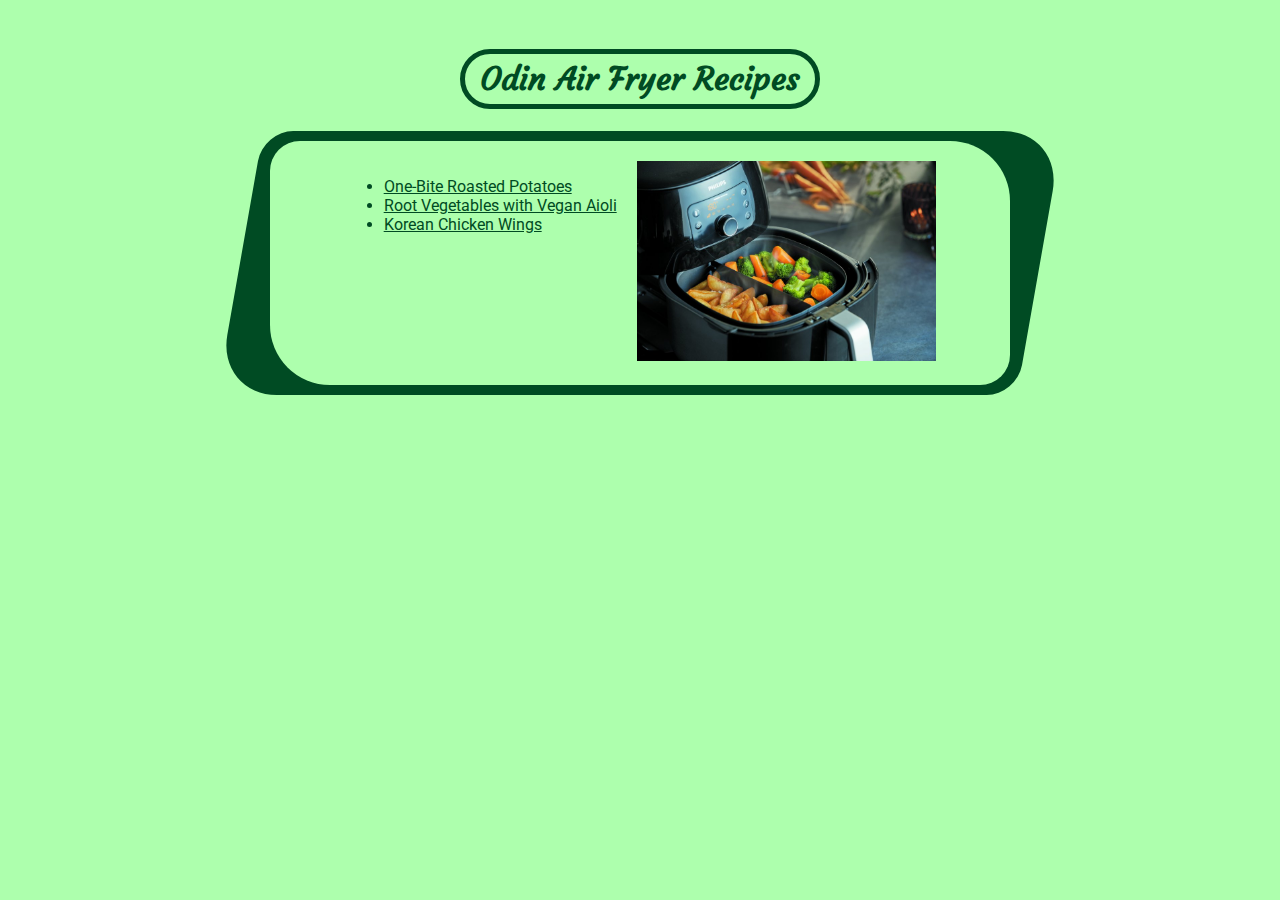
<file: index.html>
<!DOCTYPE html>
<html lang="en">
<head>
    <title>Odin Air Fryer Recipes</title>
    <meta charset="UTF-8"/>
    <link href="stylesheets/style.css" rel="stylesheet" type="text/css">
    <link rel="preconnect" href="https://fonts.googleapis.com">
    <link rel="preconnect" href="https://fonts.gstatic.com" crossorigin>
    <link href="https://fonts.googleapis.com/css2?family=Courgette&family=Roboto:wght@300&display=swap" rel="stylesheet">
</head>
<body>
    <div class="title">
        <h1>Odin Air Fryer Recipes</h1>
    </div>  
    <div class="sign">    
        <div class="fluff">
            <div id="content">
                <div id=image>
                    <img src="img/airfryer.jpg" alt="airfryer with finished meal inside" height="200px">
                </div>
                <div id="description">
                    <ul>
                        <li><a href="recipes/roasted-potatoes.html">One-Bite Roasted Potatoes</a></li>
                        <li><a href="recipes/root-vegetables.html">Root Vegetables with Vegan Aioli</a></li>
                        <li><a href="recipes/Korean Chicken Wings.html">Korean Chicken Wings</a></li>
                    </ul>
                </div>
            </div>    
        </div>
    </div>
</body>
</html>
</file>
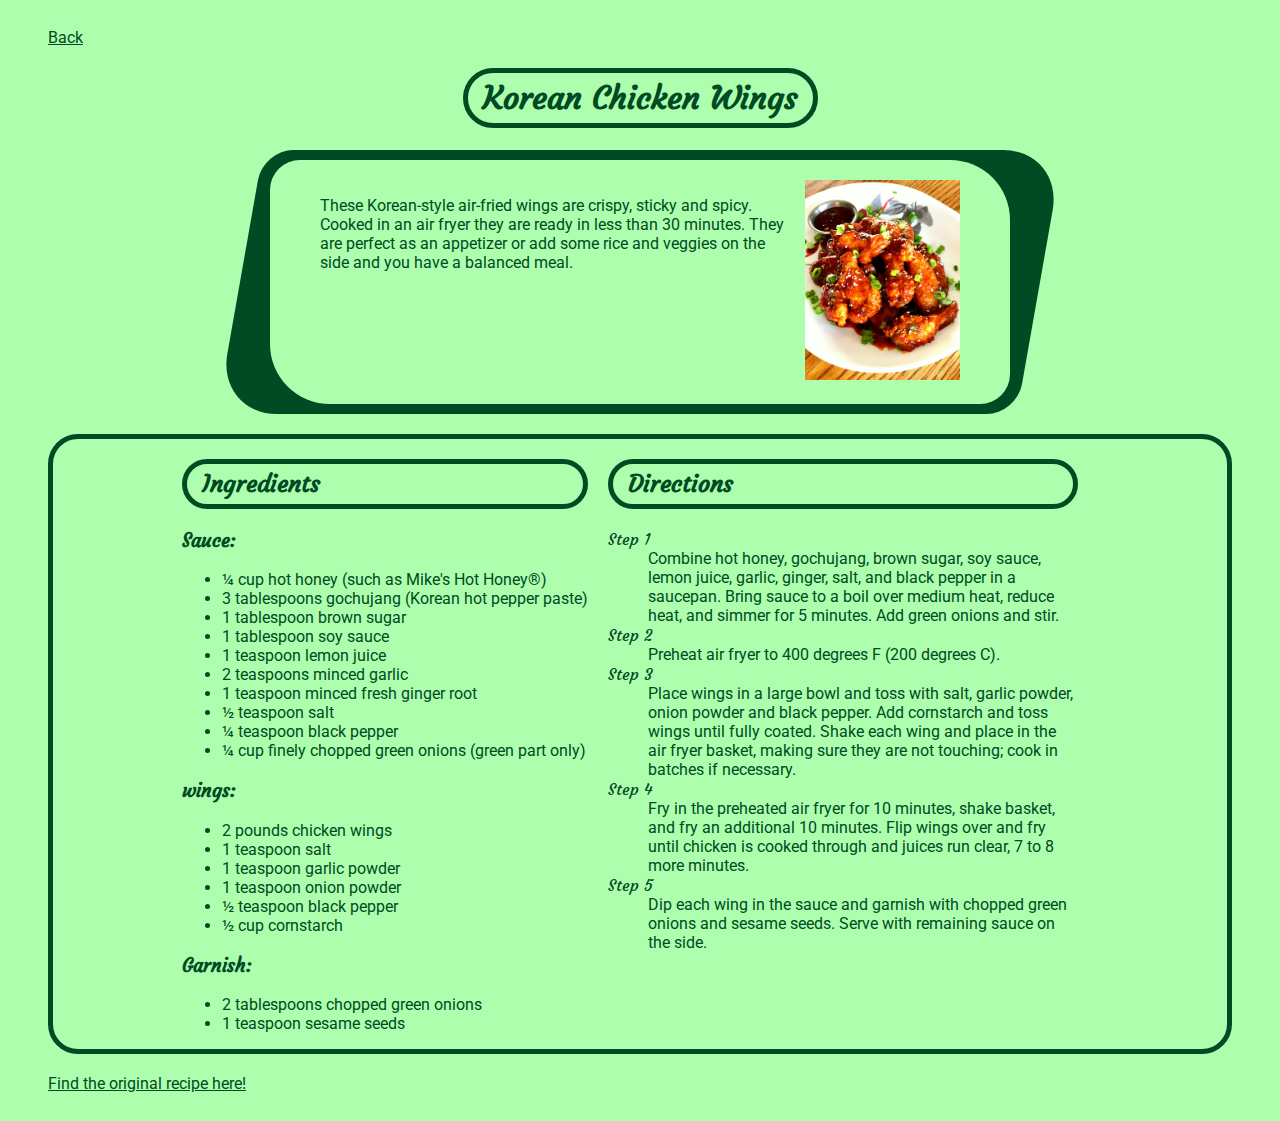
<file: recipes/Korean Chicken Wings.html>
<!DOCTYPE html>
<html lang="en">
<head>
    <title>Korean Chicken Wings</title>
    <meta charset="UTF-8"/>
    <link href="../stylesheets/style.css" rel="stylesheet" type="text/css">
    <link rel="preconnect" href="https://fonts.googleapis.com">
    <link rel="preconnect" href="https://fonts.gstatic.com" crossorigin>
    <link href="https://fonts.googleapis.com/css2?family=Courgette&family=Roboto:wght@300&display=swap" rel="stylesheet">
</head>
<body>
    <a href="https://runa-girl.github.io/odin-recipes/index.html">Back</a>
    <div class="title">
        <h1>Korean Chicken Wings</h1>
    </div>
    <div class="sign">    
        <div class="fluff">
            <div id="content">
                <div id=image>
                    <img src="img/Korean-chicken.jpeg" alt="airfryer with finished meal inside" height="200px">
                </div>
                <div id="description">
                    <p>These Korean-style air-fried wings are crispy, sticky and spicy. 
                        Cooked in an air fryer they are ready in less than 30 minutes. 
                        They are perfect as an appetizer or add some rice and veggies on the side 
                        and you have a balanced meal.</p>
                </div>
            </div>    
        </div>
    </div>
    <div class="recipe">
        <div class="Ingredients">
            <h2>Ingredients</h2>
            <h3>Sauce:</h3>
            <ul>
                <li>¼ cup hot honey (such as Mike's Hot Honey®)</li>
                <li>3 tablespoons gochujang (Korean hot pepper paste)</li>
                <li>1 tablespoon brown sugar</li>
                <li>1 tablespoon soy sauce</li>
                <li>1 teaspoon lemon juice</li>
                <li>2 teaspoons minced garlic</li>
                <li>1 teaspoon minced fresh ginger root</li>
                <li>½ teaspoon salt</li>
                <li>¼ teaspoon black pepper</li>
                <li>¼ cup finely chopped green onions (green part only)</li>
            </ul>
            <h3>wings:</h3>
            <ul>
                <li>2 pounds chicken wings</li>
                <li>1 teaspoon salt</li>
                <li>1 teaspoon garlic powder</li>
                <li>1 teaspoon onion powder</li>
                <li>½ teaspoon black pepper</li>
                <li>½ cup cornstarch</li>
            </ul>
            <h3>Garnish:</h3>
            <ul>
                <li>2 tablespoons chopped green onions</li>
                <li>1 teaspoon sesame seeds</li>
            </ul>
        </div>
        <div class="directions">
            <h2>Directions</h2>
            <dl>
                <dt>Step 1</dt>
                <dd>Combine hot honey, gochujang, brown sugar, soy sauce, lemon juice, garlic, ginger, salt, 
                    and black pepper in a saucepan. Bring sauce to a boil over medium heat, reduce heat, 
                    and simmer for 5 minutes. Add green onions and stir.</dd>
                <dt>Step 2</dt>
                <dd>Preheat air fryer to 400 degrees F (200 degrees C).</dd>
                <dt>Step 3</dt>
                <dd>Place wings in a large bowl and toss with salt, garlic powder, 
                    onion powder and black pepper. Add cornstarch and toss wings until fully coated. 
                    Shake each wing and place in the air fryer basket, making sure they are not touching; 
                    cook in batches if necessary.</dd>
                <dt>Step 4</dt>
                <dd>Fry in the preheated air fryer for 10 minutes, shake basket, and fry an additional 10 minutes. 
                    Flip wings over and fry until chicken is cooked through and juices run clear, 
                    7 to 8 more minutes.</dd>
                <dt>Step 5</dt>
                <dd>Dip each wing in the sauce and garnish with chopped green onions and sesame seeds. 
                    Serve with remaining sauce on the side.</dd>
              </dl>
        </div>
    </div>
    <a href="https://www.allrecipes.com/recipe/273764/air-fried-korean-chicken-wings/">
    Find the original recipe here!</a>
</body>
</html>
</file>
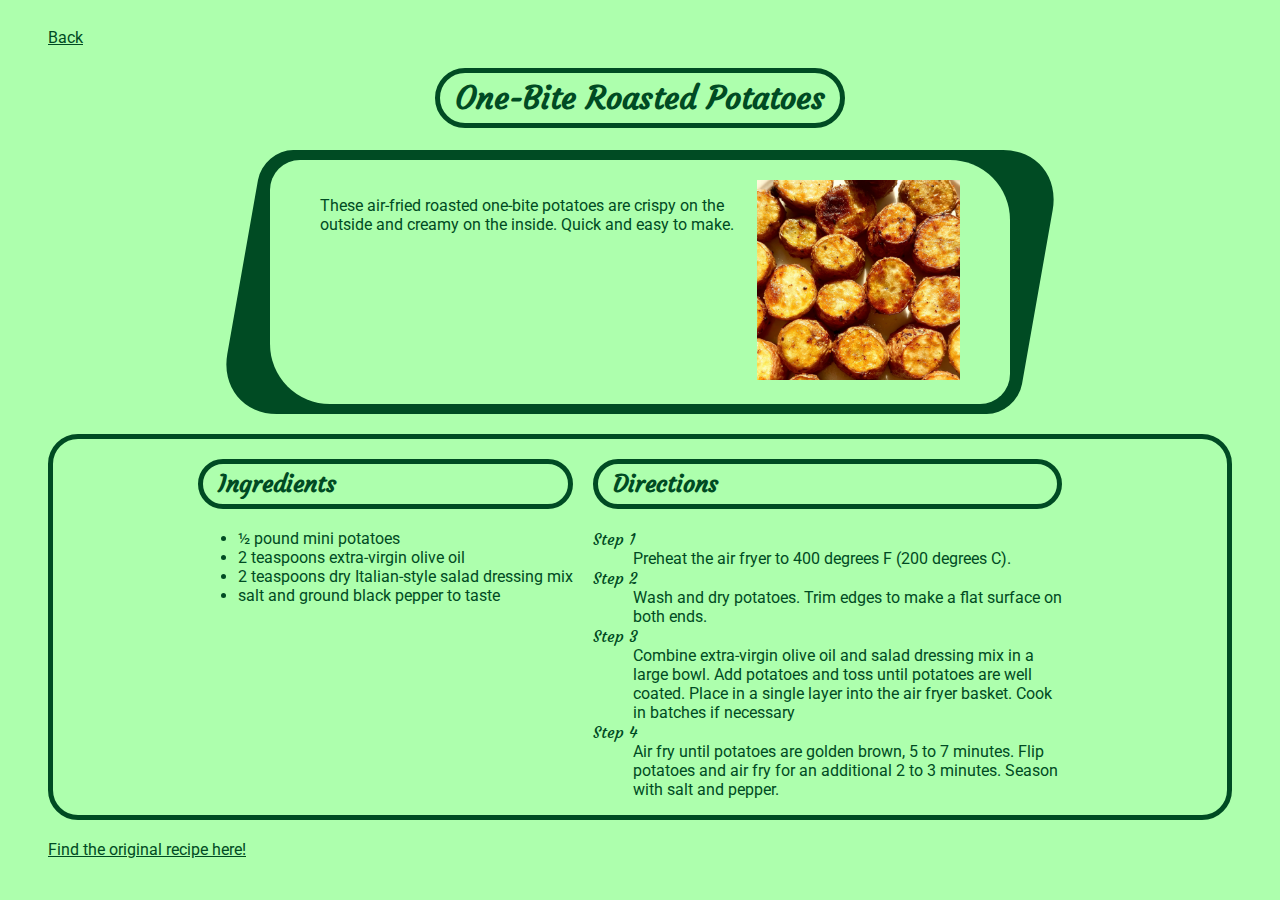
<file: recipes/roasted-potatoes.html>
<!DOCTYPE html>
<html lang="en">
<head>
  <title>One-Bite Roasted Potatoes</title>
  <meta charset="UTF-8"/>
  <link href="../stylesheets/style.css" rel="stylesheet" type="text/css">
  <link rel="preconnect" href="https://fonts.googleapis.com">
  <link rel="preconnect" href="https://fonts.gstatic.com" crossorigin>
  <link href="https://fonts.googleapis.com/css2?family=Courgette&family=Roboto:wght@300&display=swap" rel="stylesheet">
</head>
<body>
  <a href="https://runa-girl.github.io/odin-recipes/index.html">Back</a>
  <div class="title">
    <h1>One-Bite Roasted Potatoes</h1>
  </div>
  <div class="sign">    
    <div class="fluff">
        <div id="content">
            <div id=image>
                <img src="img/Roasted-potatoes.jpeg" alt="Mouth watering roasted potatoes" height="200px">
            </div>
            <div id="description">
              <p>These air-fried roasted one-bite potatoes are crispy on the outside 
                and creamy on the inside. Quick and easy to make.</p>
            </div>
        </div>    
    </div>
  </div>    
  <div class="recipe">
    <div class="Ingredients">
        <h2>Ingredients</h2>
        <ul>
          <li>½ pound mini potatoes</li>
          <li>2 teaspoons extra-virgin olive oil</li>
          <li>2 teaspoons dry Italian-style salad dressing mix</li>
          <li>salt and ground black pepper to taste</li>
        </ul>
    </div>
    <div class="directions">
        <h2>Directions</h2>
        <dl>
          <dt>Step 1</dt>
          <dd>Preheat the air fryer to 400 degrees F (200 degrees C).</dd>
          <dt>Step 2</dt>
          <dd>Wash and dry potatoes. Trim edges to make a flat surface on both ends.</dd>
          <dt>Step 3</dt>
          <dd>Combine extra-virgin olive oil and salad dressing mix in a large bowl. 
            Add potatoes and toss until potatoes are well coated. 
            Place in a single layer into the air fryer basket. 
            Cook in batches if necessary</dd>
          <dt>Step 4</dt>
          <dd>Air fry until potatoes are golden brown, 5 to 7 minutes. 
            Flip potatoes and air fry for an additional 2 to 3 minutes. 
            Season with salt and pepper.</dd>
        </dl>  
    </div>
</div>
  <a href="https://www.allrecipes.com/recipe/282437/air-fryer-one-bite-roasted-potatoes/">
    Find the original recipe here!</a>
</body>
</html>
</file>
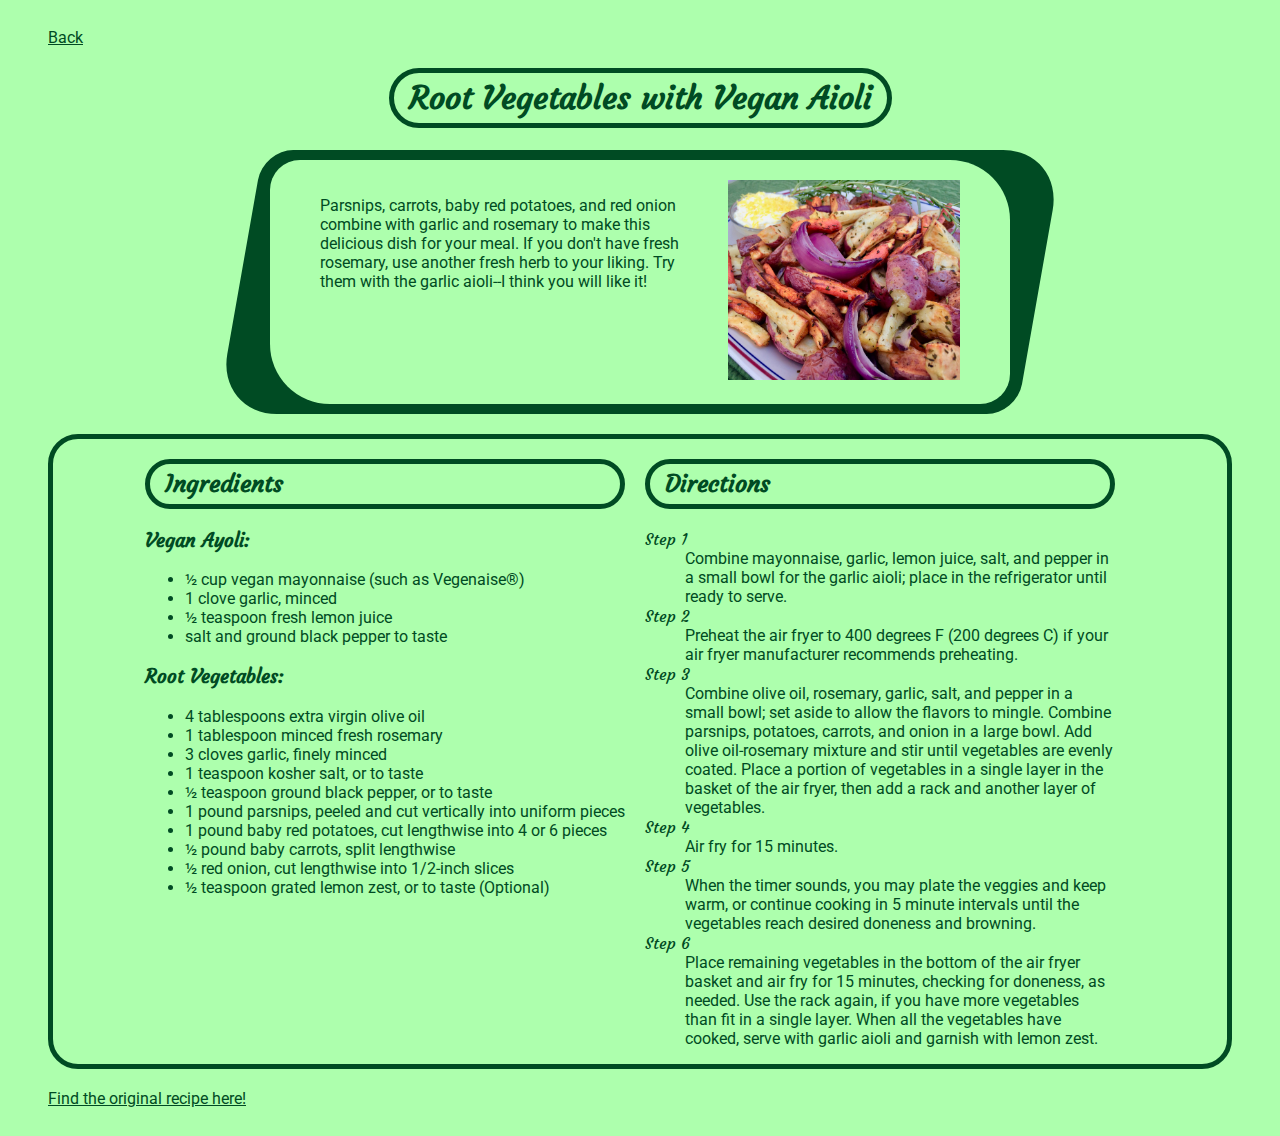
<file: recipes/root-vegetables.html>
<!DOCTYPE html>
<html lang="en">
<head>
    <title>Root Vegetables with Vegan Aioli</title>
    <meta charset="UTF-8"/>
    <link href="../stylesheets/style.css" rel="stylesheet" type="text/css">
    <link rel="preconnect" href="https://fonts.googleapis.com">
    <link rel="preconnect" href="https://fonts.gstatic.com" crossorigin>
    <link href="https://fonts.googleapis.com/css2?family=Courgette&family=Roboto:wght@300&display=swap" rel="stylesheet">
</head>
<body>
    <a href="https://runa-girl.github.io/odin-recipes/index.html">Back</a>
    <div class="title">
        <h1>Root Vegetables with Vegan Aioli</h1>
    </div>
    <div class="sign">    
        <div class="fluff">
            <div id="content">
                <div id=image>
                    <img src="img/root-vegetables.jpeg" alt="Roasted root Vegetables" height="200px">
                </div>
                <div id="description">
                    <p>Parsnips, carrots, baby red potatoes, and red onion combine with garlic 
                        and rosemary to make this delicious dish for your meal. 
                        If you don't have fresh rosemary, use another fresh herb to your liking. 
                        Try them with the garlic aioli--I think you will like it!</p>
                </div>
            </div>    
        </div>
    </div>
    <div class="recipe">
        <div class="Ingredients">
            <h2>Ingredients</h2>
            <h3>Vegan Ayoli:</h3>
            <ul>
                <li>½ cup vegan mayonnaise (such as Vegenaise®)</li>
                <li>1 clove garlic, minced</li>
                <li>½ teaspoon fresh lemon juice</li>
                <li>salt and ground black pepper to taste</li>
            </ul>
            <h3>Root Vegetables:</h3>
            <ul>
                <li>4 tablespoons extra virgin olive oil</li>
                <li>1 tablespoon minced fresh rosemary</li>
                <li>3 cloves garlic, finely minced</li>
                <li>1 teaspoon kosher salt, or to taste</li>
                <li>½ teaspoon ground black pepper, or to taste</li>
                <li>1 pound parsnips, peeled and cut vertically into uniform pieces</li>
                <li>1 pound baby red potatoes, cut lengthwise into 4 or 6 pieces</li>
                <li>½ pound baby carrots, split lengthwise</li>
                <li>½ red onion, cut lengthwise into 1/2-inch slices</li>
                <li>½ teaspoon grated lemon zest, or to taste (Optional)</li>
            </ul>
        </div>
        <div class="directions">
            <h2>Directions</h2>
            <dl>
                <dt>Step 1</dt>
                <dd>Combine mayonnaise, garlic, lemon juice, salt, 
                    and pepper in a small bowl for the garlic aioli; 
                    place in the refrigerator until ready to serve.</dd>
                <dt>Step 2</dt>
                <dd>Preheat the air fryer to 400 degrees F (200 degrees C) 
                    if your air fryer manufacturer recommends preheating.</dd>
                <dt>Step 3</dt>
                <dd>Combine olive oil, rosemary, garlic, salt, and pepper in a small bowl; 
                    set aside to allow the flavors to mingle. 
                    Combine parsnips, potatoes, carrots, and onion in a large bowl. 
                    Add olive oil-rosemary mixture and stir until vegetables are evenly coated. 
                    Place a portion of vegetables in a single layer in the basket of the air fryer, 
                    then add a rack and another layer of vegetables.</dd>
                <dt>Step 4</dt>
                <dd>Air fry for 15 minutes.</dd>
                <dt>Step 5</dt>
                <dd>When the timer sounds, you may plate the veggies and keep warm, 
                    or continue cooking in 5 minute intervals until 
                    the vegetables reach desired doneness and browning.</dd>
                <dt>Step 6</dt>
                <dd>Place remaining vegetables in the bottom of the air fryer basket 
                    and air fry for 15 minutes, checking for doneness, as needed. 
                    Use the rack again, if you have more vegetables than fit in a single layer. 
                    When all the vegetables have cooked, serve with garlic aioli and garnish with lemon zest.</dd>
            </dl>   
        </div>
    </div>
    <a href="https://www.allrecipes.com/recipe/277360/air-fryer-root-vegetables-with-vegan-aioli/">
        Find the original recipe here!</a>
</body>
</html>
</file>
<file: stylesheets/style.css>
body {
    background-color: #ADFFAD;
    padding: 20px 40px;
}
h1,h2 {
    font-family: 'Courgette', cursive;
    border-style: solid;
    border-width: 5px;
    border-radius: 30px;
    border-color: #004B23;
    color:#004B23;
    padding: 5px 15px;
}
h3 {
    font-family: 'Courgette', cursive;
    color:#004B23; 
}
dt {
    font-family: 'Courgette', bold;
    color:#004B23; 
}
a,p,li,dd {
    font-family: 'Roboto', sans-serif;
    color: #004B23;
}
.title {
    display: flex;
    justify-content: center;
}
.sign {
    display: flex;
    justify-content: center;
}
.fluff {
    display: flex;
    justify-content: center;
    width: 800px;
    transform: skew(-10deg);
    background-color: #004B23;
    border-top-right-radius: 60px;
    border-bottom-left-radius: 60px;
    border-top-left-radius: 30px;
    border-bottom-right-radius: 30px;
    
    padding-top: 10px;
    padding-bottom: 10px;
}
#content {
    display: flex;
    flex-direction: row-reverse;
    justify-content: center;
    transform: skew(10deg);
    background-color: #ADFFAD;
    padding: 20px 40px;
    border-top-right-radius: 60px;
    border-bottom-left-radius: 60px;
    border-top-left-radius: 30px;
    border-bottom-right-radius: 30px;
    width: 660px;
}
#image{
    padding: 0px 10px;
}
#description{
    padding: 0px 10px;
}
.recipe{
    display: flex;
    justify-content: center;
    flex-direction: row;
    border-style: solid;
    border-color: #004B23;
    border-width: 5px;
    border-radius: 30px;
    margin: 20px 0;
    
}
.ingredients, .directions {
    width: 40%;
    margin:0px 20px;
    
}
</file>
